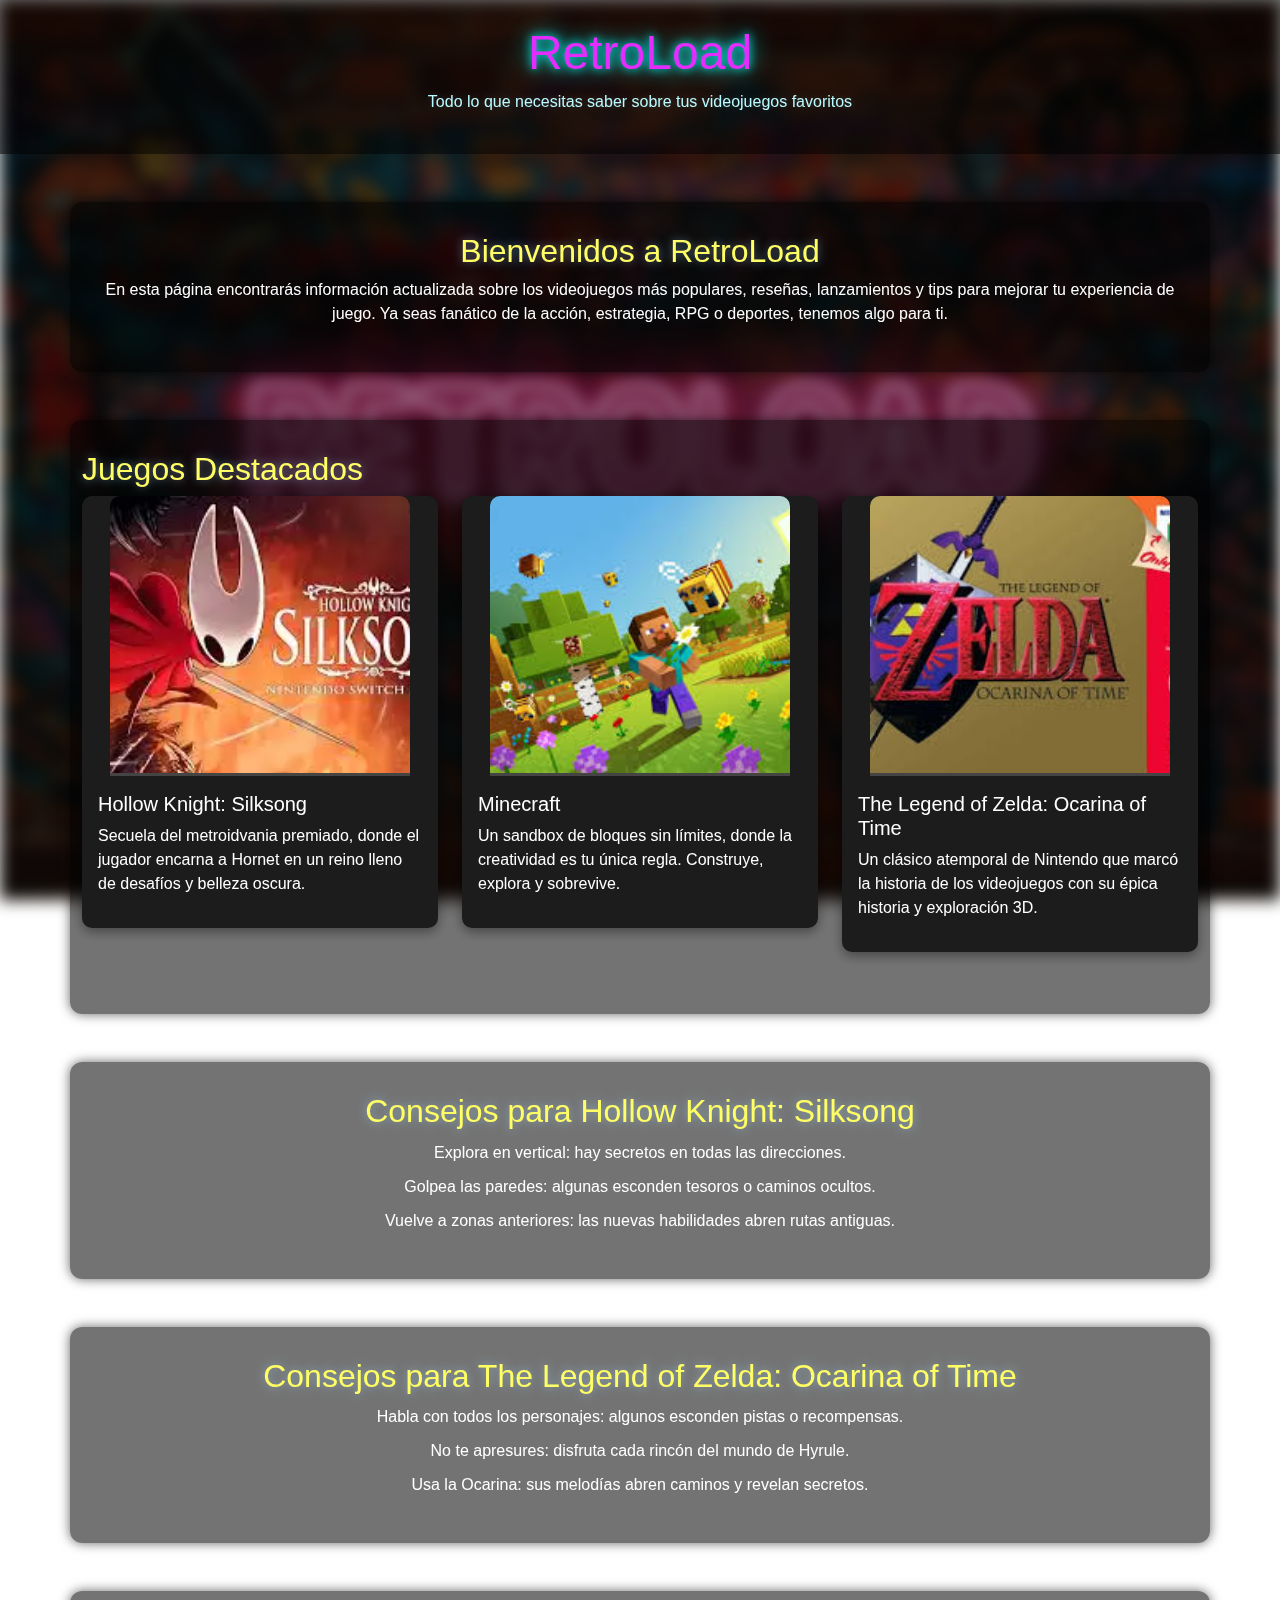
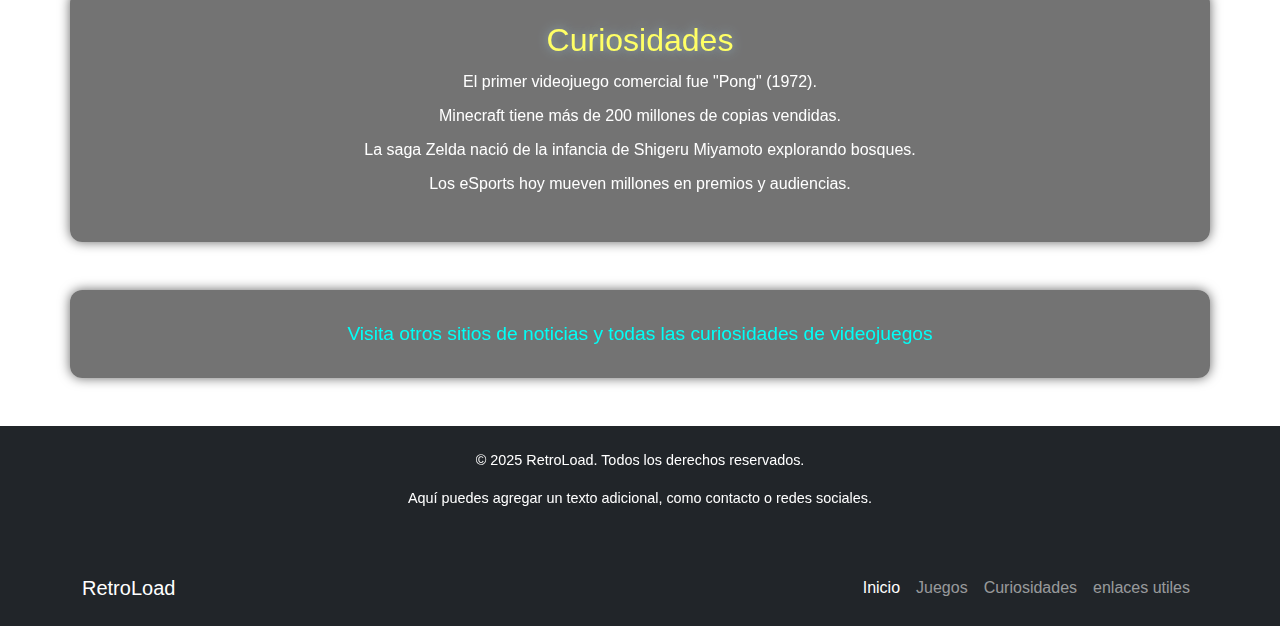
<file: index.html>
<!DOCTYPE html>
<html lang="es">
<head>
  <meta charset="UTF-8">
  <meta name="viewport" content="width=device-width, initial-scale=1.0">
  <title>RetroLoad</title>
  <link rel="icon" href="logos/logo.png" type="image/x-icon">
  <link href="https://cdn.jsdelivr.net/npm/bootstrap@5.3.2/dist/css/bootstrap.min.css" rel="stylesheet">

  <link rel="stylesheet" href="estilo.css">
</head>
<body>

  <header class="text-center py-4">
    <h1>RetroLoad</h1>
    <p>Todo lo que necesitas saber sobre tus videojuegos favoritos</p>
  </header>

  <section class="container my-5 text-center">
    <h2>Bienvenidos a RetroLoad</h2>
    <p>En esta página encontrarás información actualizada sobre los videojuegos más populares, reseñas, lanzamientos y tips para mejorar tu experiencia de juego. Ya seas fanático de la acción, estrategia, RPG o deportes, tenemos algo para ti.</p>
 </section> 

  <section class="container my-5">
    <h2>Juegos Destacados</h2>
    <div class="row">
      <div class="col-md-4">
        <div class="game-card">
          <img src="imagenes/images.webp" alt="Hollow Knight: Silksong" class="game-img">
          <div class="p-3">
            <h5>Hollow Knight: Silksong</h5>
            <p>Secuela del metroidvania premiado, donde el jugador encarna a Hornet en un reino lleno de desafíos y belleza oscura.</p>
          </div>
        </div>
      </div>

      <div class="col-md-4">
        <div class="game-card">
          <img src="imagenes/minecraft.jpg" alt="Minecraft" class="game-img">
          <div class="p-3">
            <h5>Minecraft</h5>
            <p>Un sandbox de bloques sin límites, donde la creatividad es tu única regla. Construye, explora y sobrevive.</p>
          </div>
        </div>
      </div>

      <div class="col-md-4">
        <div class="game-card">
          <img src="imagenes/zelda.jpg" alt="Zelda" class="game-img">
          <div class="p-3">
            <h5>The Legend of Zelda: Ocarina of Time</h5>
            <p>Un clásico atemporal de Nintendo que marcó la historia de los videojuegos con su épica historia y exploración 3D.</p>
          </div>
        </div>
      </div>
    </div>
  </section>

<section class="container my-5 text-center">
    <h2>Consejos para Hollow Knight: Silksong</h2>
    <ul>
      <li>Explora en vertical: hay secretos en todas las direcciones.</li>
      <li>Golpea las paredes: algunas esconden tesoros o caminos ocultos.</li>
      <li>Vuelve a zonas anteriores: las nuevas habilidades abren rutas antiguas.</li>
    </ul>
  </section>

  <section class="container my-5 text-center">
    <h2>Consejos para The Legend of Zelda: Ocarina of Time</h2>
    <ul>
      <li>Habla con todos los personajes: algunos esconden pistas o recompensas.</li>
      <li>No te apresures: disfruta cada rincón del mundo de Hyrule.</li>
      <li>Usa la Ocarina: sus melodías abren caminos y revelan secretos.</li>
    </ul>
  </section>

  <section class="container my-5 text-center">
    <h2>Curiosidades </h2>
    <ul>
      <li>El primer videojuego comercial fue "Pong" (1972).</li>
      <li>Minecraft tiene más de 200 millones de copias vendidas.</li>
      <li>La saga Zelda nació de la infancia de Shigeru Miyamoto explorando bosques.</li>
      <li>Los eSports hoy mueven millones en premios y audiencias.</li>
    </ul>
  </section>

<section class="container my-5 text-center">
  <a href="https://vandal.elespanol.com/noticias/videojuegos" target="_blank" class="big-link">
    Visita otros sitios de noticias y todas las curiosidades de videojuegos
  </a>
</section>

    <footer class="text-center py-4 bg-dark text-white">
    <p>© 2025 RetroLoad. Todos los derechos reservados.</p>
    <p id="footer-text">Aquí puedes agregar un texto adicional, como contacto o redes sociales.</p>
  </footer>

<nav class="navbar navbar-expand-lg navbar-dark bg-dark">
  <div class="container">
    <a class="navbar-brand" href="#">RetroLoad</a>
    <button class="navbar-toggler" type="button" data-bs-toggle="collapse" data-bs-target="#navbarNav" 
      aria-controls="navbarNav" aria-expanded="false" aria-label="Toggle navigation">
      <span class="navbar-toggler-icon"></span>
    </button>
    <div class="collapse navbar-collapse" id="navbarNav">
      <ul class="navbar-nav ms-auto">
        <li class="nav-item">
          <a class="nav-link active" aria-current="page" href="index1.html">Inicio</a>
        </li>
        <li class="nav-item">
          <a class="nav-link" href="index2.html">Juegos</a>
        </li>
        <li class="nav-item">
          <a class="nav-link" href="index3.html">Curiosidades</a>
        </li>
        <li class="nav-item">
          <a class="nav-link" href="index4.html">enlaces utiles</a>
        </li>
      </ul>
    </div>
  </div>
</nav>

</body>
</html>
</file>
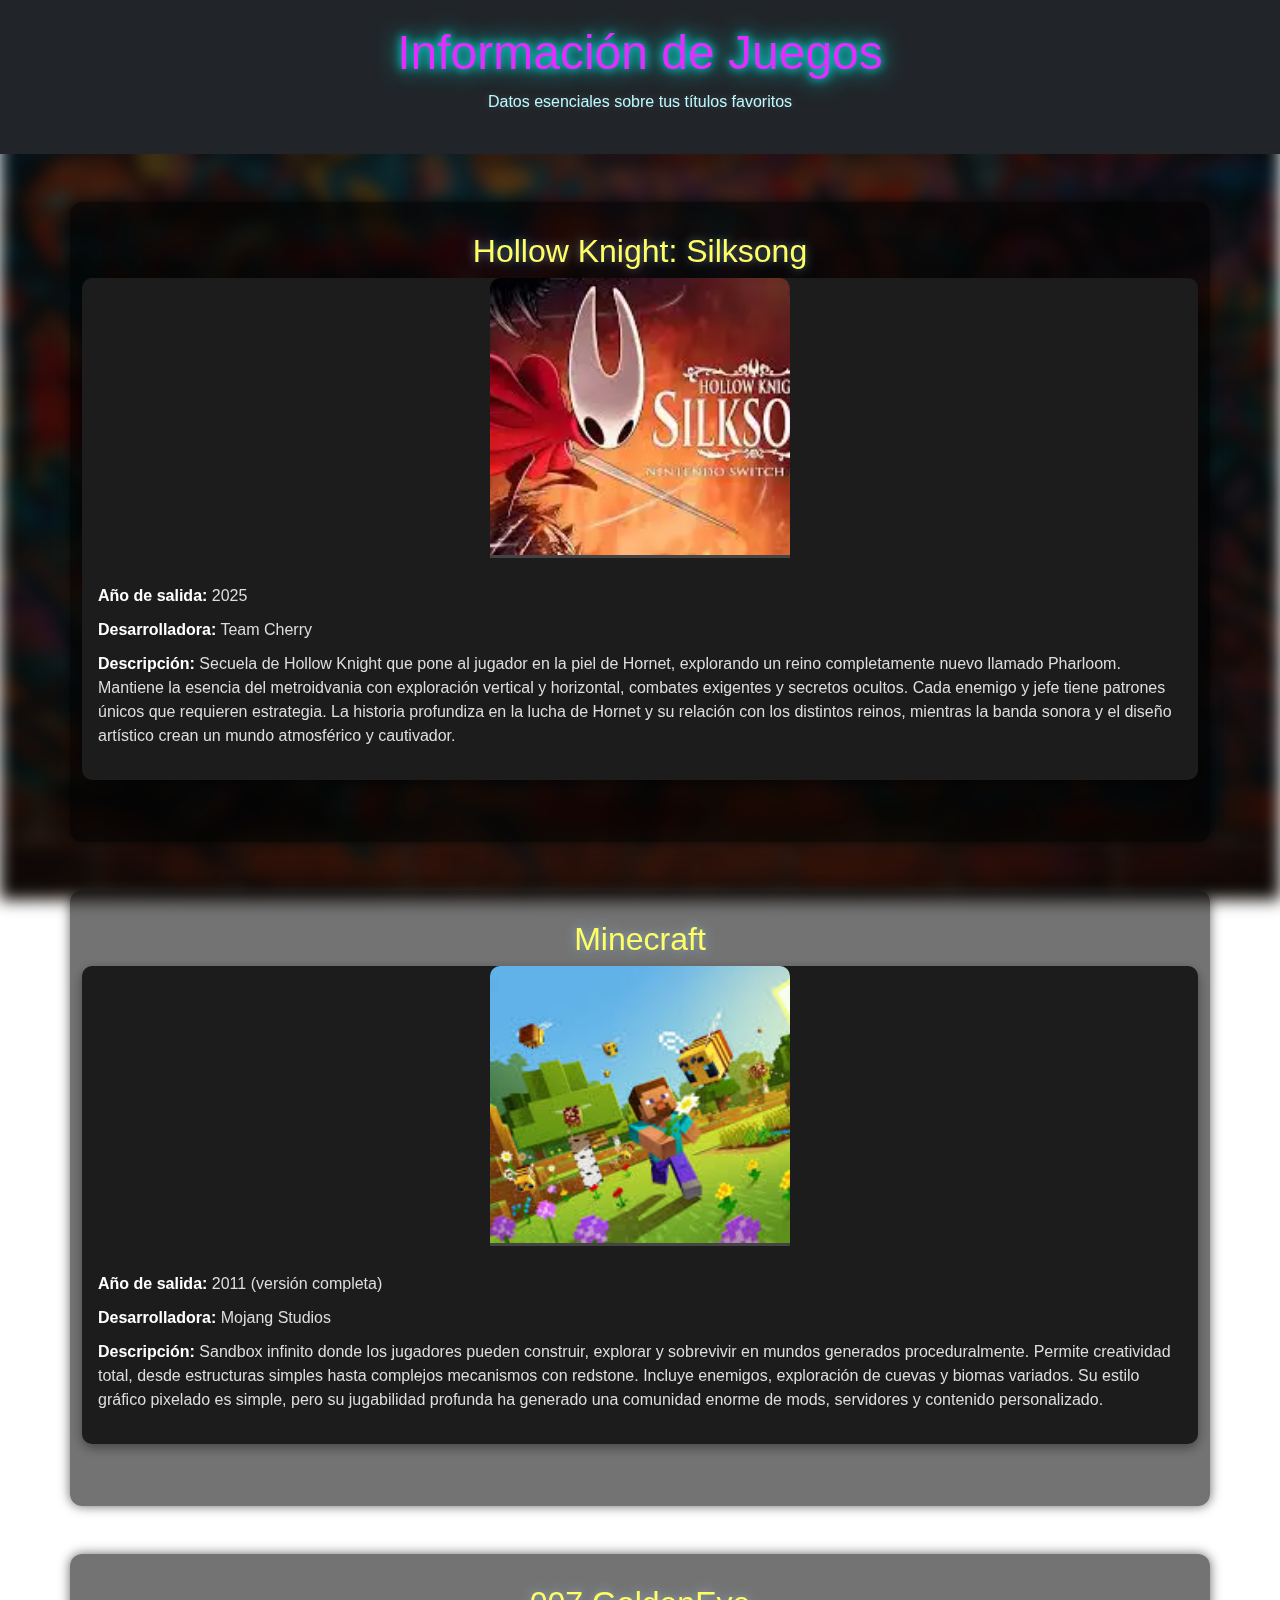
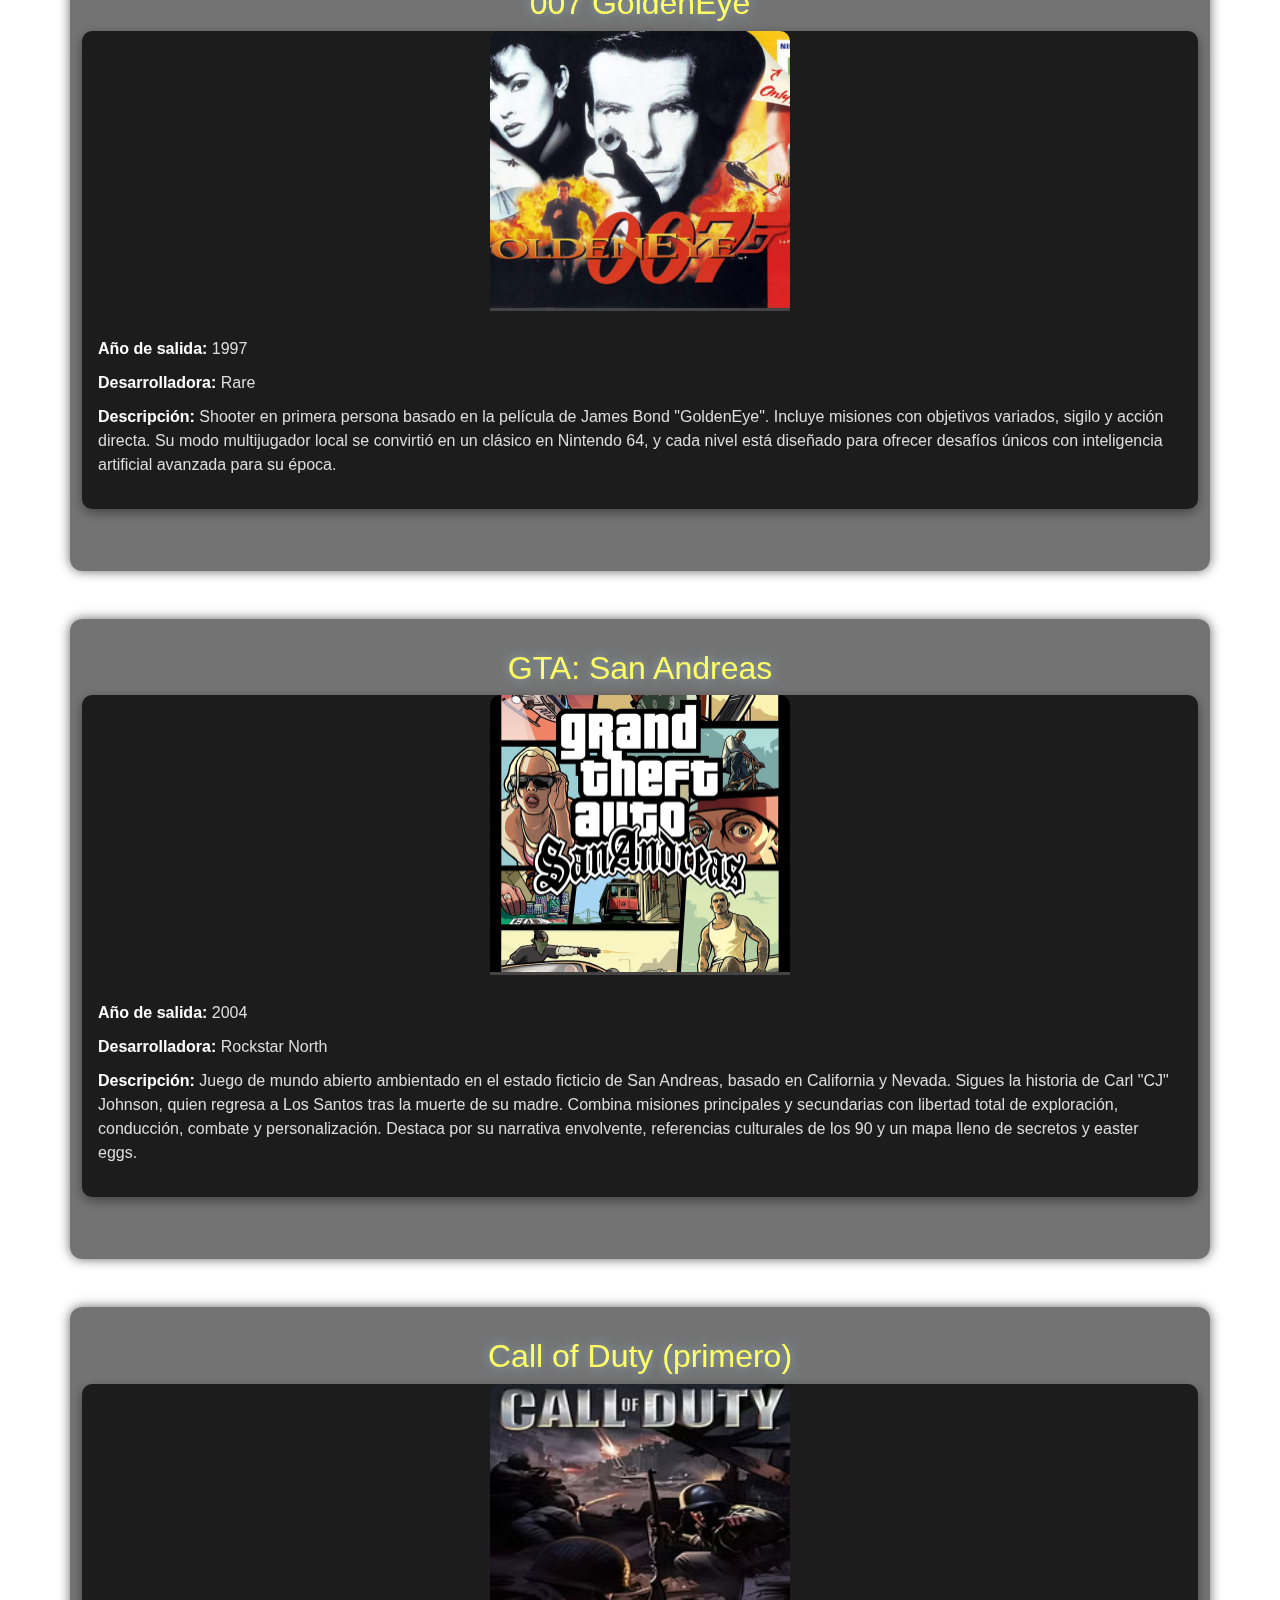
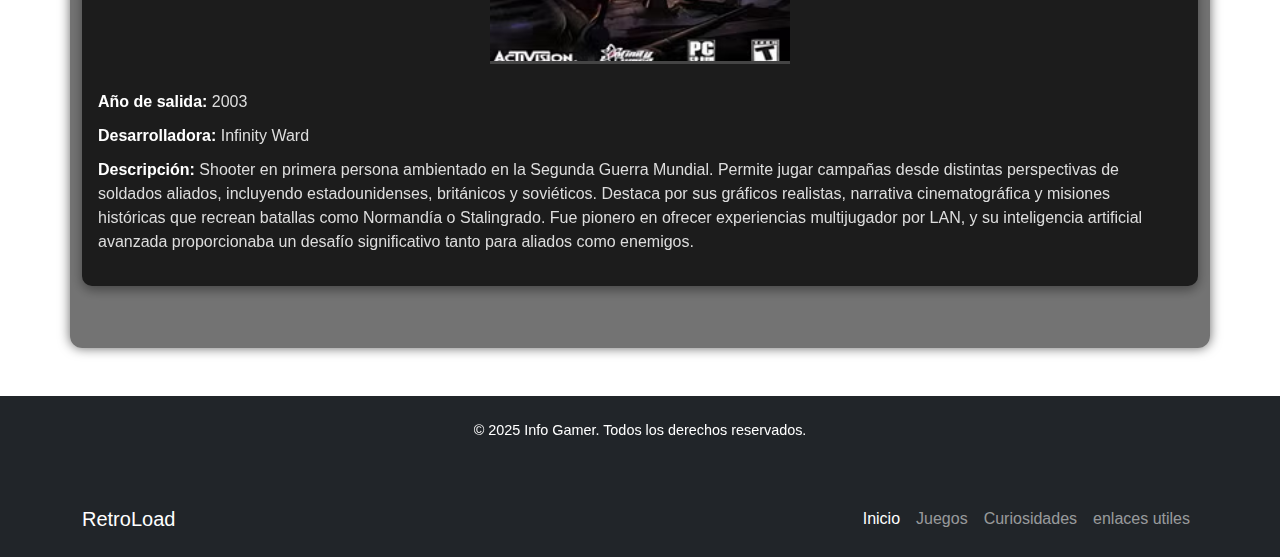
<file: index2.html>
<!DOCTYPE html>
<html lang="es">
<head>
  <meta charset="UTF-8">
  <meta name="viewport" content="width=device-width, initial-scale=1.0">
  <title>Info de Juegos</title>
  <link rel="icon" href="logos/logo.png" type="image/x-icon">
  <link href="https://cdn.jsdelivr.net/npm/bootstrap@5.3.2/dist/css/bootstrap.min.css" rel="stylesheet">
  <link rel="stylesheet" href="estilo.css">
</head>
<body>

  <header class="text-center py-4 bg-dark text-white">
    <h1>Información de Juegos</h1>
    <p>Datos esenciales sobre tus títulos favoritos</p>
  </header>

  <section class="container my-5">
    <h2 class="text-center">Hollow Knight: Silksong</h2>
    <div class="game-card">
          <img src="imagenes/images.webp" alt="Minecraft" class="game-img">
          <div class="p-3">
    <ul>
      <li><strong>Año de salida:</strong> 2025</li>
      <li><strong>Desarrolladora:</strong> Team Cherry</li>
      <li><strong>Descripción:</strong> Secuela de Hollow Knight que pone al jugador en la piel de Hornet, explorando un reino completamente nuevo llamado Pharloom. Mantiene la esencia del metroidvania con exploración vertical y horizontal, combates exigentes y secretos ocultos. Cada enemigo y jefe tiene patrones únicos que requieren estrategia. La historia profundiza en la lucha de Hornet y su relación con los distintos reinos, mientras la banda sonora y el diseño artístico crean un mundo atmosférico y cautivador.</li>
    </ul>
  </section>

  <section class="container my-5">
    <h2 class="text-center">Minecraft</h2>
    <div class="game-card">
          <img src="imagenes/minecraft.jpg" alt="Minecraft" class="game-img">
          <div class="p-3">
    <ul>
      <li><strong>Año de salida:</strong> 2011 (versión completa)</li>
      <li><strong>Desarrolladora:</strong> Mojang Studios</li>
      <li><strong>Descripción:</strong> Sandbox infinito donde los jugadores pueden construir, explorar y sobrevivir en mundos generados proceduralmente. Permite creatividad total, desde estructuras simples hasta complejos mecanismos con redstone. Incluye enemigos, exploración de cuevas y biomas variados. Su estilo gráfico pixelado es simple, pero su jugabilidad profunda ha generado una comunidad enorme de mods, servidores y contenido personalizado.</li>
    </ul>
  </section>

  <section class="container my-5">
    <h2 class="text-center">007 GoldenEye</h2>
    <div class="game-card">
          <img src="imagenes/007.jpg" alt="Minecraft" class="game-img">
          <div class="p-3">
    <ul>
      <li><strong>Año de salida:</strong> 1997</li>
      <li><strong>Desarrolladora:</strong> Rare</li>
      <li><strong>Descripción:</strong> Shooter en primera persona basado en la película de James Bond "GoldenEye". Incluye misiones con objetivos variados, sigilo y acción directa. Su modo multijugador local se convirtió en un clásico en Nintendo 64, y cada nivel está diseñado para ofrecer desafíos únicos con inteligencia artificial avanzada para su época.</li>
    </ul>
  </section>

  <section class="container my-5">
    <h2 class="text-center">GTA: San Andreas</h2>
    <div class="game-card">
          <img src="imagenes/gta sa.webp" alt="Minecraft" class="game-img">
          <div class="p-3">
    <ul>
      <li><strong>Año de salida:</strong> 2004</li>
      <li><strong>Desarrolladora:</strong> Rockstar North</li>
      <li><strong>Descripción:</strong> Juego de mundo abierto ambientado en el estado ficticio de San Andreas, basado en California y Nevada. Sigues la historia de Carl "CJ" Johnson, quien regresa a Los Santos tras la muerte de su madre. Combina misiones principales y secundarias con libertad total de exploración, conducción, combate y personalización. Destaca por su narrativa envolvente, referencias culturales de los 90 y un mapa lleno de secretos y easter eggs.</li>
    </ul>
  </section>

  <section class="container my-5">
    <h2 class="text-center">Call of Duty (primero)</h2>
    <div class="game-card">
          <img src="imagenes/call-of-duty-patch-1-5-220px-Codbox.avif" alt="Minecraft" class="game-img">
          <div class="p-3">
    <ul>
      <li><strong>Año de salida:</strong> 2003</li>
      <li><strong>Desarrolladora:</strong> Infinity Ward</li>
      <li><strong>Descripción:</strong> Shooter en primera persona ambientado en la Segunda Guerra Mundial. Permite jugar campañas desde distintas perspectivas de soldados aliados, incluyendo estadounidenses, británicos y soviéticos. Destaca por sus gráficos realistas, narrativa cinematográfica y misiones históricas que recrean batallas como Normandía o Stalingrado. Fue pionero en ofrecer experiencias multijugador por LAN, y su inteligencia artificial avanzada proporcionaba un desafío significativo tanto para aliados como enemigos.</li>
    </ul>
  </section>

  <footer class="text-center py-4 bg-dark text-white">
    <p>© 2025 Info Gamer. Todos los derechos reservados.</p>
  </footer>

<nav class="navbar navbar-expand-lg navbar-dark bg-dark">
  <div class="container">
    <a class="navbar-brand" href="#">RetroLoad</a>
    <button class="navbar-toggler" type="button" data-bs-toggle="collapse" data-bs-target="#navbarNav" 
      aria-controls="navbarNav" aria-expanded="false" aria-label="Toggle navigation">
      <span class="navbar-toggler-icon"></span>
    </button>
    <div class="collapse navbar-collapse" id="navbarNav">
      <ul class="navbar-nav ms-auto">
        <li class="nav-item">
          <a class="nav-link active" aria-current="page" href="index.html">Inicio</a>
        </li>
        <li class="nav-item">
          <a class="nav-link" href="index2.html">Juegos</a>
        </li>
        <li class="nav-item">
          <a class="nav-link" href="index3.html">Curiosidades</a>
        </li>
        <li class="nav-item">
          <a class="nav-link" href="index4.html">enlaces utiles</a>
        </li>
      </ul>
    </div>
  </div>
</nav>


</body>
</html>
</file>
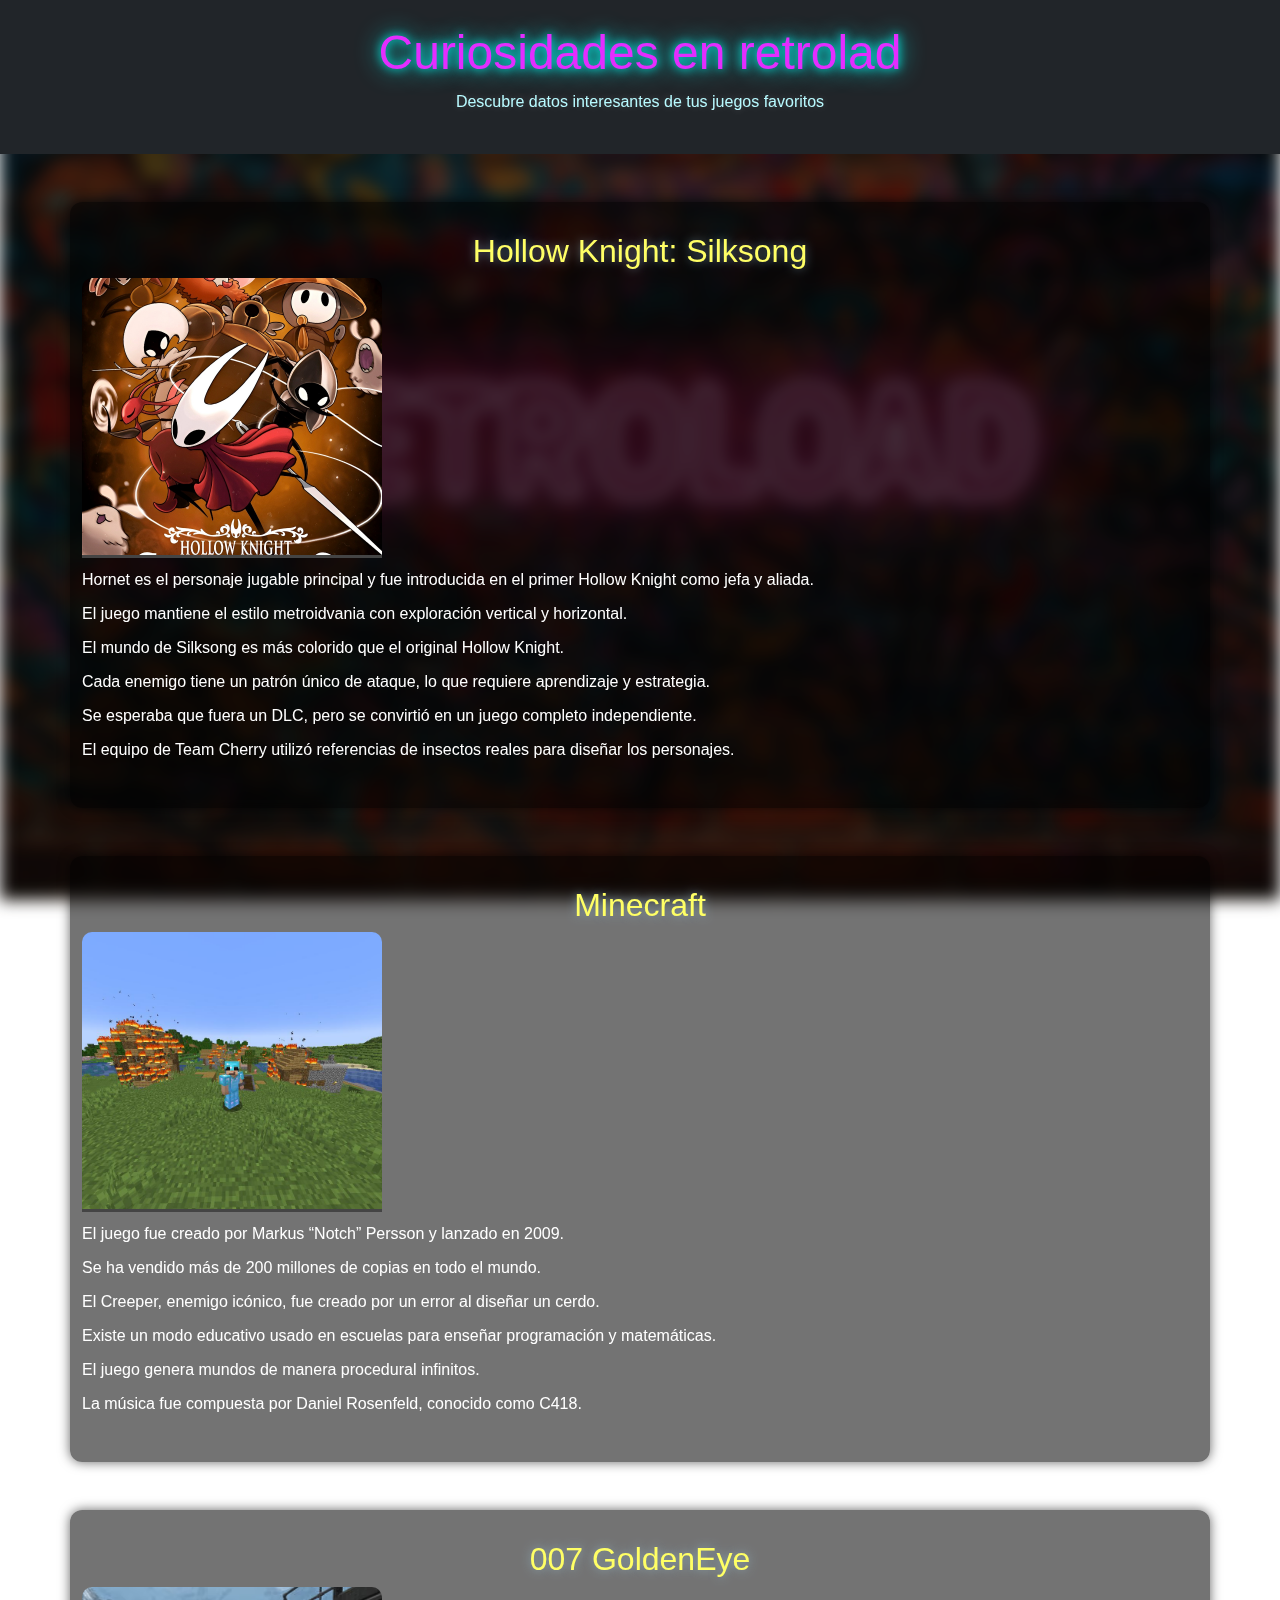
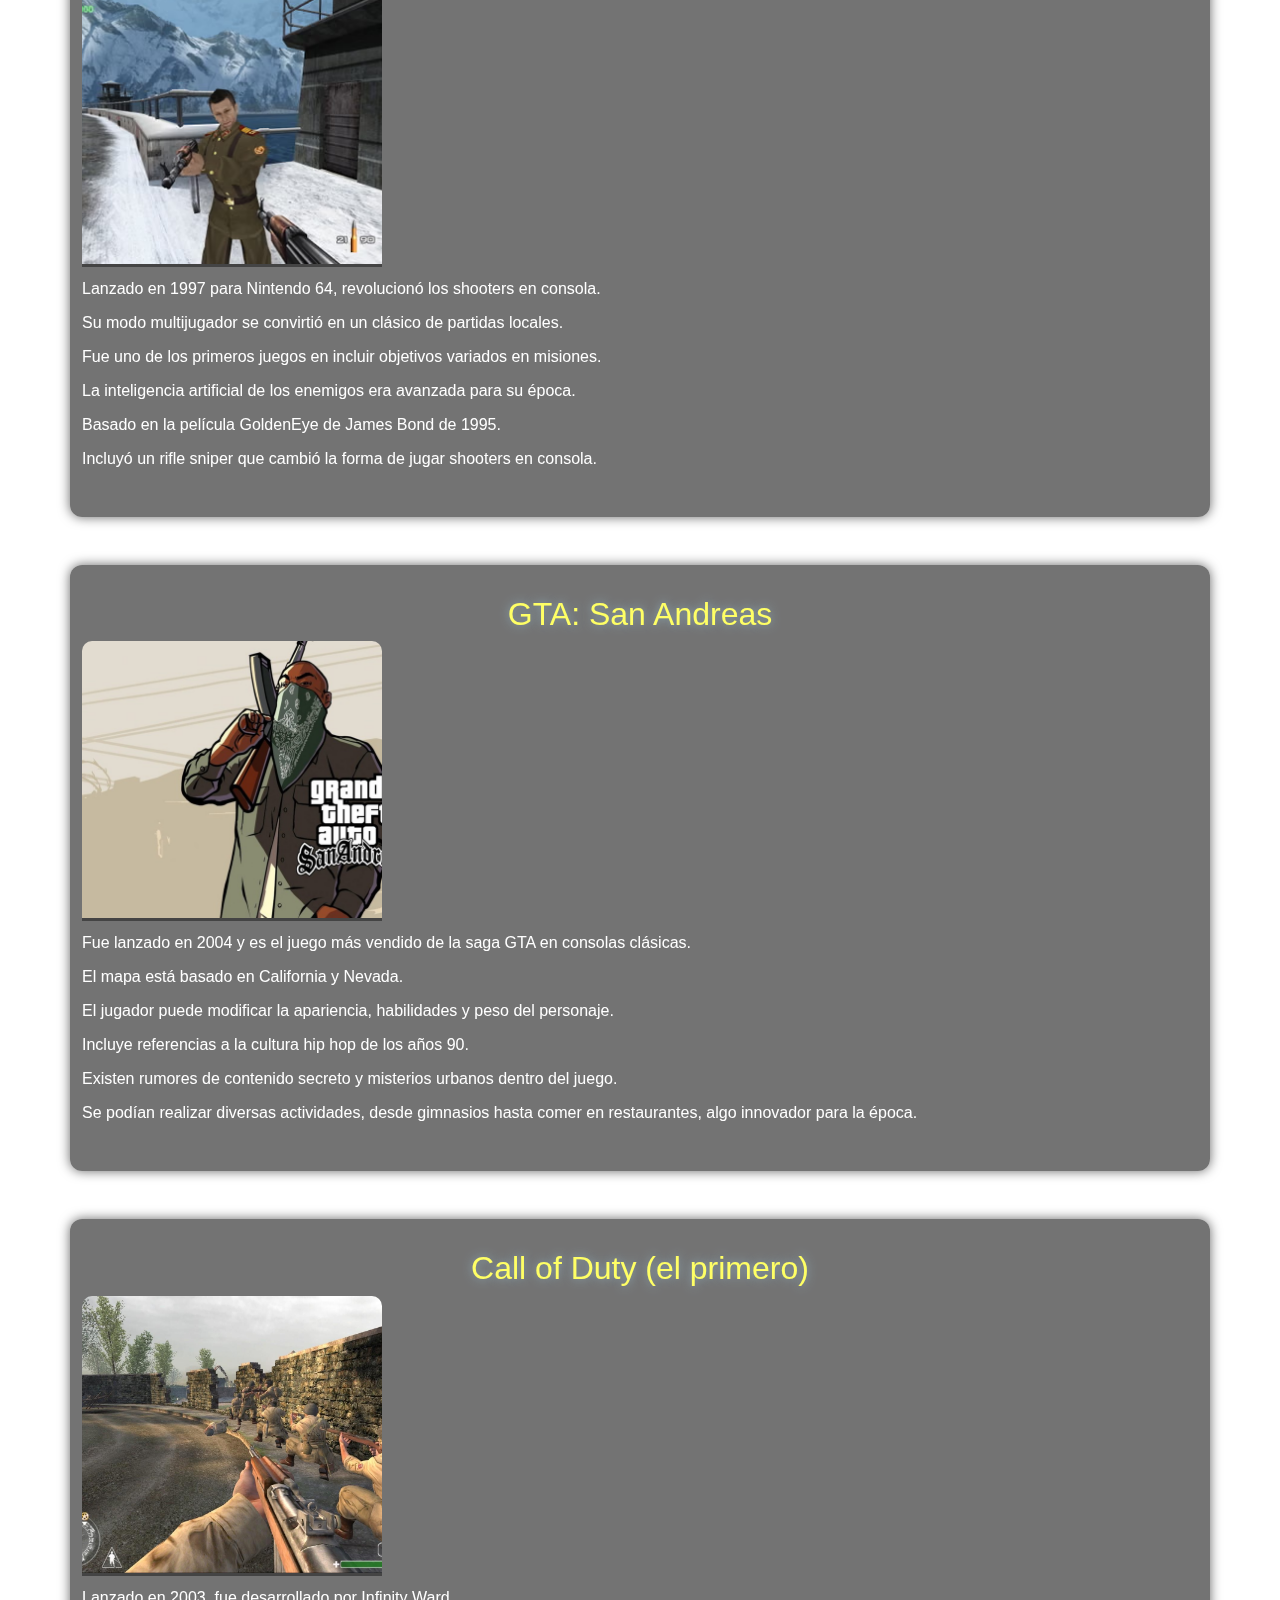
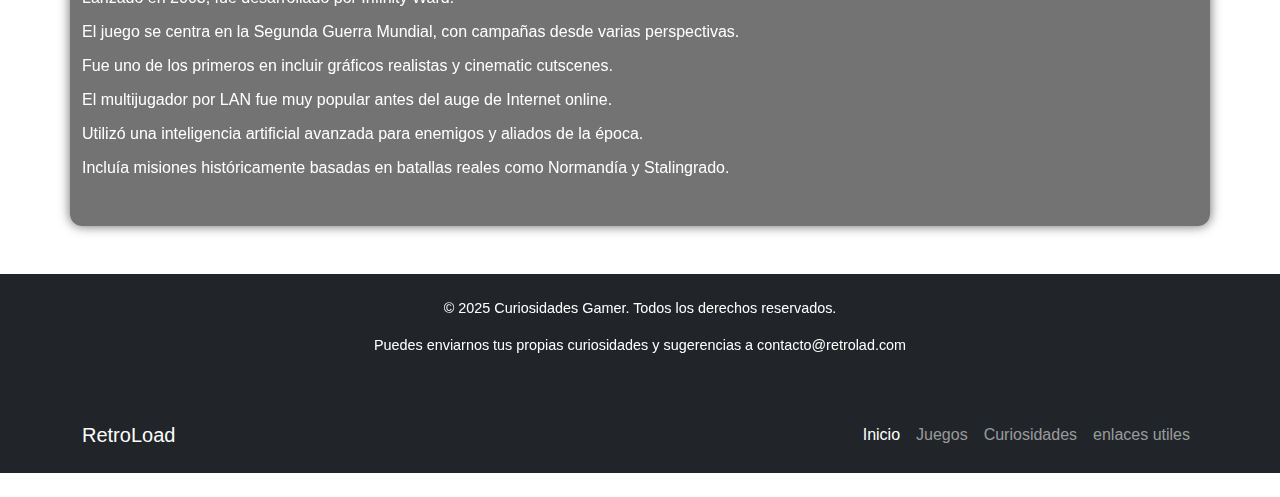
<file: index3.html>
<!DOCTYPE html>
<html lang="es">
<head>
  <meta charset="UTF-8">
  <meta name="viewport" content="width=device-width, initial-scale=1.0">
  <title>Curiosidades de Videojuegos</title>
  <link rel="icon" href="logos/logo.png" type="image/x-icon">
  <link href="https://cdn.jsdelivr.net/npm/bootstrap@5.3.2/dist/css/bootstrap.min.css" rel="stylesheet">
  <link rel="stylesheet" href="estilo.css">
</head>
<body>

  <header class="text-center py-4 bg-dark text-white">
    <h1>Curiosidades en retrolad</h1>
    <p>Descubre datos interesantes de tus juegos favoritos</p>
  </header>

  <section class="container my-5">
    <h2 class="text-center">Hollow Knight: Silksong</h2>
    <img src="img_gamplay/silson.jpg" alt="Hollow Knight: Silksong" class="game-img">
    <ul>
      <li>Hornet es el personaje jugable principal y fue introducida en el primer Hollow Knight como jefa y aliada.</li>
      <li>El juego mantiene el estilo metroidvania con exploración vertical y horizontal.</li>
      <li>El mundo de Silksong es más colorido que el original Hollow Knight.</li>
      <li>Cada enemigo tiene un patrón único de ataque, lo que requiere aprendizaje y estrategia.</li>
      <li>Se esperaba que fuera un DLC, pero se convirtió en un juego completo independiente.</li>
      <li>El equipo de Team Cherry utilizó referencias de insectos reales para diseñar los personajes.</li>
    </ul>
  </section>

  <section class="container my-5">
    <h2 class="text-center">Minecraft</h2>
    <img src="img_gamplay/minecraftpfp.jpg" alt="Hollow Knight: Silksong" class="game-img">
    <ul>
      <li>El juego fue creado por Markus “Notch” Persson y lanzado en 2009.</li>
      <li>Se ha vendido más de 200 millones de copias en todo el mundo.</li>
      <li>El Creeper, enemigo icónico, fue creado por un error al diseñar un cerdo.</li>
      <li>Existe un modo educativo usado en escuelas para enseñar programación y matemáticas.</li>
      <li>El juego genera mundos de manera procedural infinitos.</li>
      <li>La música fue compuesta por Daniel Rosenfeld, conocido como C418.</li>
    </ul>
  </section>

  <section class="container my-5">
    <h2 class="text-center">007 GoldenEye</h2>
    <img src="img_gamplay/007goldeneye.avif" alt="Hollow Knight: Silksong" class="game-img">
    <ul>
      <li>Lanzado en 1997 para Nintendo 64, revolucionó los shooters en consola.</li>
      <li>Su modo multijugador se convirtió en un clásico de partidas locales.</li>
      <li>Fue uno de los primeros juegos en incluir objetivos variados en misiones.</li>
      <li>La inteligencia artificial de los enemigos era avanzada para su época.</li>
      <li>Basado en la película GoldenEye de James Bond de 1995.</li>
      <li>Incluyó un rifle sniper que cambió la forma de jugar shooters en consola.</li>
    </ul>
  </section>

  <section class="container my-5">
    <h2 class="text-center">GTA: San Andreas</h2>
    <img src="img_gamplay/gta.sa.jpeg" alt="Hollow Knight: Silksong" class="game-img">
    <ul>
      <li>Fue lanzado en 2004 y es el juego más vendido de la saga GTA en consolas clásicas.</li>
      <li>El mapa está basado en California y Nevada.</li>
      <li>El jugador puede modificar la apariencia, habilidades y peso del personaje.</li>
      <li>Incluye referencias a la cultura hip hop de los años 90.</li>
      <li>Existen rumores de contenido secreto y misterios urbanos dentro del juego.</li>
      <li>Se podían realizar diversas actividades, desde gimnasios hasta comer en restaurantes, algo innovador para la época.</li>
    </ul>
  </section>

  <section class="container my-5">
    <h2 class="text-center">Call of Duty (el primero)</h2>
    <img src="img_gamplay/gameCOD.jpg" alt="Hollow Knight: Silksong" class="game-img">
    <ul>
      <li>Lanzado en 2003, fue desarrollado por Infinity Ward.</li>
      <li>El juego se centra en la Segunda Guerra Mundial, con campañas desde varias perspectivas.</li>
      <li>Fue uno de los primeros en incluir gráficos realistas y cinematic cutscenes.</li>
      <li>El multijugador por LAN fue muy popular antes del auge de Internet online.</li>
      <li>Utilizó una inteligencia artificial avanzada para enemigos y aliados de la época.</li>
      <li>Incluía misiones históricamente basadas en batallas reales como Normandía y Stalingrado.</li>
    </ul>
  </section>

  <footer class="text-center py-4 bg-dark text-white">
    <p>© 2025 Curiosidades Gamer. Todos los derechos reservados.</p>
    <p>Puedes enviarnos tus propias curiosidades y sugerencias a contacto@retrolad.com</p>
  </footer>

 <nav class="navbar navbar-expand-lg navbar-dark bg-dark">
  <div class="container">
    <a class="navbar-brand" href="#">RetroLoad</a>
    <button class="navbar-toggler" type="button" data-bs-toggle="collapse" data-bs-target="#navbarNav" 
      aria-controls="navbarNav" aria-expanded="false" aria-label="Toggle navigation">
      <span class="navbar-toggler-icon"></span>
    </button>
    <div class="collapse navbar-collapse" id="navbarNav">
      <ul class="navbar-nav ms-auto">
        <li class="nav-item">
          <a class="nav-link active" aria-current="page" href="index.html">Inicio</a>
        </li>
        <li class="nav-item">
          <a class="nav-link" href="index2.html">Juegos</a>
        </li>
        <li class="nav-item">
          <a class="nav-link" href="index3.html">Curiosidades</a>
        </li>
        <li class="nav-item">
          <a class="nav-link" href="index4.html">enlaces utiles</a>
        </li>
      </ul>
    </div>
  </div>
</nav>
>

</body>
</html>
</file>
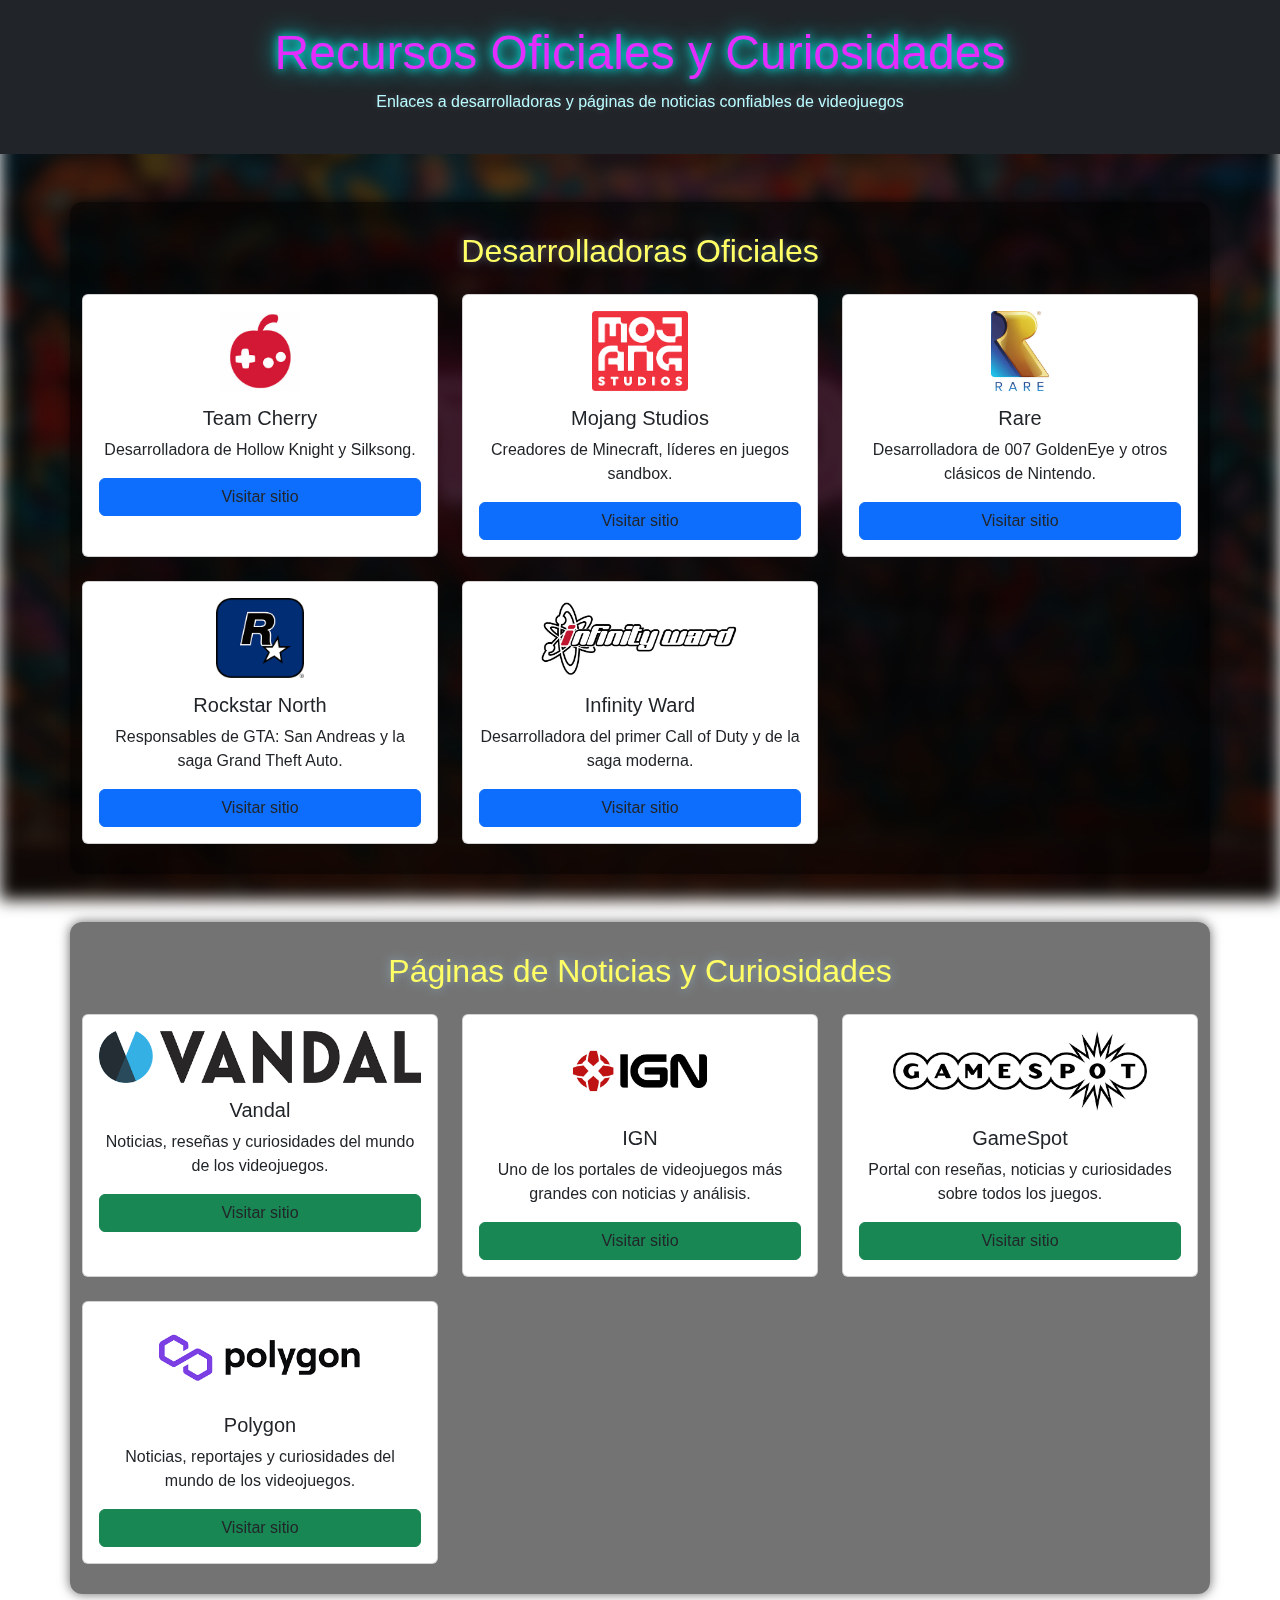
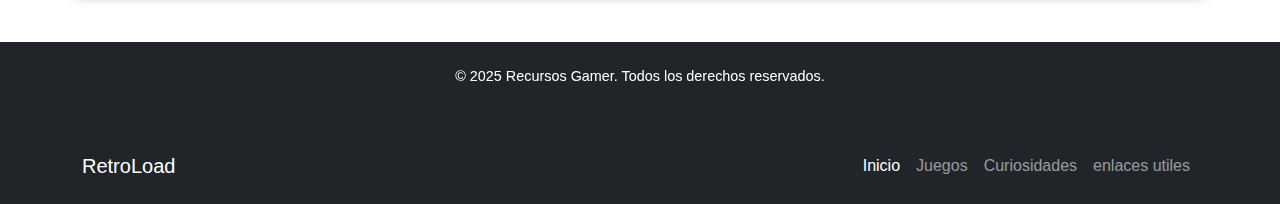
<file: index4.html>
<!DOCTYPE html>
<html lang="es">
<head>
  <meta charset="UTF-8">
  <meta name="viewport" content="width=device-width, initial-scale=1.0">
  <title>Recursos y Enlaces de Videojuegos</title>
<link rel="icon" href="logos/logo.png" type="image/x-icon">
  <link href="https://cdn.jsdelivr.net/npm/bootstrap@5.3.2/dist/css/bootstrap.min.css" rel="stylesheet">
  <link rel="stylesheet" href="estilo.css">
  <style>
    .resource-card {
      transition: transform 0.3s, box-shadow 0.3s;
    }
    .resource-card:hover {
      transform: translateY(-5px);
      box-shadow: 0 8px 20px rgba(0,0,0,0.3);
    }
    .resource-card a {
      text-decoration: none;
      color: inherit;
    }
    .resource-card img {
      max-height: 80px;
      margin-bottom: 15px;
    }
  </style>
</head>
<body>

  <header class="text-center py-4 bg-dark text-white">
    <h1>Recursos Oficiales y Curiosidades</h1>
    <p>Enlaces a desarrolladoras y páginas de noticias confiables de videojuegos</p>
  </header>

  <section class="container my-5">
    <h2 class="text-center mb-4">Desarrolladoras Oficiales</h2>
    <div class="row g-4">
      <div class="col-md-4">
        <div class="card resource-card h-100 text-center p-3">
          <img src="logos/team cherry.jpg" alt="Team Cherry Logo" class="img-fluid">
          <h5>Team Cherry</h5>
          <p>Desarrolladora de Hollow Knight y Silksong.</p>
          <a href="https://www.teamcherry.com.au/" target="_blank" class="btn btn-primary">Visitar sitio</a>
        </div>
      </div>
      <div class="col-md-4">
        <div class="card resource-card h-100 text-center p-3">
          <img src="logos/mogang estudios.png" alt="Mojang Logo" class="img-fluid">
          <h5>Mojang Studios</h5>
          <p>Creadores de Minecraft, líderes en juegos sandbox.</p>
          <a href="https://www.minecraft.net/" target="_blank" class="btn btn-primary">Visitar sitio</a>
        </div>
      </div>
      <div class="col-md-4">
        <div class="card resource-card h-100 text-center p-3">
          <img src="logos/rare.jpg" alt="Rare Logo" class="img-fluid">
          <h5>Rare</h5>
          <p>Desarrolladora de 007 GoldenEye y otros clásicos de Nintendo.</p>
          <a href="https://www.rare.co.uk/" target="_blank" class="btn btn-primary">Visitar sitio</a>
        </div>
      </div>
      <div class="col-md-4">
        <div class="card resource-card h-100 text-center p-3">
          <img src="logos/Rockstar North.png" alt="Rockstar Logo" class="img-fluid">
          <h5>Rockstar North</h5>
          <p>Responsables de GTA: San Andreas y la saga Grand Theft Auto.</p>
          <a href="https://www.rockstargames.com/" target="_blank" class="btn btn-primary">Visitar sitio</a>
        </div>
      </div>
      <div class="col-md-4">
        <div class="card resource-card h-100 text-center p-3">
          <img src="logos/Infinity Ward.png" alt="Infinity Ward Logo" class="img-fluid">
          <h5>Infinity Ward</h5>
          <p>Desarrolladora del primer Call of Duty y de la saga moderna.</p>
          <a href="https://www.infinityward.com/" target="_blank" class="btn btn-primary">Visitar sitio</a>
        </div>
      </div>
    </div>
  </section>

  <section class="container my-5">
    <h2 class="text-center mb-4">Páginas de Noticias y Curiosidades</h2>
    <div class="row g-4">
      <div class="col-md-4">
        <div class="card resource-card h-100 text-center p-3">
          <img src="logos/logo Vandal.png" alt="Vandal Logo" class="img-fluid">
          <h5>Vandal</h5>
          <p>Noticias, reseñas y curiosidades del mundo de los videojuegos.</p>
          <a href="https://vandal.elespanol.com/" target="_blank" class="btn btn-success">Visitar sitio</a>
        </div>
      </div>
      <div class="col-md-4">
        <div class="card resource-card h-100 text-center p-3">
          <img src="logos/IGN logo.jpg" alt="IGN Logo" class="img-fluid">
          <h5>IGN</h5>
          <p>Uno de los portales de videojuegos más grandes con noticias y análisis.</p>
          <a href="https://www.ign.com/" target="_blank" class="btn btn-success">Visitar sitio</a>
        </div>
      </div>
      <div class="col-md-4">
        <div class="card resource-card h-100 text-center p-3">
          <img src="logos/GameSpot logo.png" alt="GameSpot Logo" class="img-fluid">
          <h5>GameSpot</h5>
          <p>Portal con reseñas, noticias y curiosidades sobre todos los juegos.</p>
          <a href="https://www.gamespot.com/" target="_blank" class="btn btn-success">Visitar sitio</a>
        </div>
      </div>
      <div class="col-md-4">
        <div class="card resource-card h-100 text-center p-3">
          <img src="logos/Polygon loog.png" alt="Polygon Logo" class="img-fluid">
          <h5>Polygon</h5>
          <p>Noticias, reportajes y curiosidades del mundo de los videojuegos.</p>
          <a href="https://www.polygon.com/" target="_blank" class="btn btn-success">Visitar sitio</a>
        </div>
      </div>
    </div>
  </section>

  <footer class="text-center py-4 bg-dark text-white">
    <p>© 2025 Recursos Gamer. Todos los derechos reservados.</p>
  </footer>

<nav class="navbar navbar-expand-lg navbar-dark bg-dark">
  <div class="container">
    <a class="navbar-brand" href="#">RetroLoad</a>
    <button class="navbar-toggler" type="button" data-bs-toggle="collapse" data-bs-target="#navbarNav" 
      aria-controls="navbarNav" aria-expanded="false" aria-label="Toggle navigation">
      <span class="navbar-toggler-icon"></span>
    </button>
    <div class="collapse navbar-collapse" id="navbarNav">
      <ul class="navbar-nav ms-auto">
        <li class="nav-item">
          <a class="nav-link active" aria-current="page" href="index.html">Inicio</a>
        </li>
        <li class="nav-item">
          <a class="nav-link" href="index2.html">Juegos</a>
        </li>
        <li class="nav-item">
          <a class="nav-link" href="index3.html">Curiosidades</a>
        </li>
        <li class="nav-item">
          <a class="nav-link" href="index4.html">enlaces utiles</a>
        </li>
      </ul>
    </div>
  </div>
</nav>

</body>
</html>
</file>
<file: estilo.css>
/* ==== ESTILO GENERAL ==== */
body {
  margin: 0;
  font-family: 'Poppins', sans-serif;
  color: #fff;
  position: relative;
  overflow-x: hidden;
}

/* ==== FONDO CON DESENFOQUE ==== */
body::before {
  content: "";
  position: fixed;
  top: 0;
  left: 0;
  width: 100%;
  height: 100%;
  background-image: url("imagenes/fondo.png"); /* ← Cambia esta ruta */
  background-size: cover;
  background-position: center;
  filter: blur(8px) brightness(0.6);
  z-index: -1;
}

/* ==== ENCABEZADO ==== */
header {
  background: rgba(0, 0, 0, 0.5);
  padding: 40px 0;
  text-shadow: 0 0 8px rgba(255, 255, 255, 0.2);
}

header h1 {
  font-size: 3rem;
  color: #e32dff; /* tono neón suave */
  text-shadow: 0 0 10px #00fff7, 0 0 25px #00fff7;
}

header p {
  color: #b8faff;
}

/* ==== SECCIONES ==== */
section {
  background: rgba(0, 0, 0, 0.55);
  border-radius: 12px;
  padding: 30px;
  margin-bottom: 40px;
  box-shadow: 0 0 12px rgba(0, 0, 0, 0.6);
  backdrop-filter: blur(3px);
}

h2 {
  color: #ffff65;
  text-shadow: 0 0 10px rgba(168, 230, 255, 0.5);
}

ul {
  list-style: none;
  padding: 0;
}

ul li {
  margin: 10px 0;
}

/* ==== TARJETAS DE JUEGOS ==== */
.game-card {
  background: rgba(0, 0, 0, 0.5);
  border-radius: 12px;
  overflow: hidden;
  box-shadow: 0 0 10px rgba(0, 0, 0, 0.6);
  transition: transform 0.3s ease, box-shadow 0.3s ease;
}

.game-card:hover {
  transform: scale(1.05);
  box-shadow: 0 0 20px rgba(0, 255, 247, 0.4);
}

.game-img {
  width: 100%;
  height: 220px;
  object-fit: cover;
}

/* ==== ENLACES ==== */
.big-link {
  color: #00fff7;
  text-decoration: none;
  font-size: 1.2rem;
  transition: color 0.3s ease, text-shadow 0.3s ease;
}

.big-link:hover {
  color: #a8ffff;
  text-shadow: 0 0 8px #00fff7;
}

/* ==== PIE DE PÁGINA ==== */
footer {
  text-align: center;
  padding: 20px;
  background: rgba(0, 0, 0, 0.6);
  font-size: 0.9rem;
}
.resource-card img {
  max-height: 80px;   /* altura máxima */
  width: auto;        /* ancho automático según proporción */
  margin-bottom: 15px;
  display: block;
  margin-left: auto;
  margin-right: auto; /* centra la imagen horizontalmente */
}

/* --- Estilo para las imágenes de los juegos --- */
.game-card {
  display: flex;
  flex-direction: column;
  align-items: center;
  background-color: #1c1c1c;
  border-radius: 10px;
  overflow: hidden;
  box-shadow: 0 4px 12px rgba(0, 0, 0, 0.4);
  transition: transform 0.3s ease, box-shadow 0.3s ease;
  margin-bottom: 2rem;
}

.game-card:hover {
  transform: translateY(-5px);
  box-shadow: 0 8px 20px rgba(0, 0, 0, 0.6);
}

.game-img {
  width: 100%;
  max-width: 300px; /* limita el ancho para que no se estiren */
  height: 280px; /* altura uniforme */
  object-fit: cover; /* recorta en lugar de deformar */
  border-bottom: 3px solid #444;
  border-radius: 10px 10px 0 0;
}

/* Ajuste del texto dentro de las tarjetas */
.game-card ul {
  list-style: none;
  padding: 0;
  color: #ddd;
  font-size: 1rem;
}

.game-card li {
  margin-bottom: 8px;
}

.game-card strong {
  color: #fff;
}
</file>
